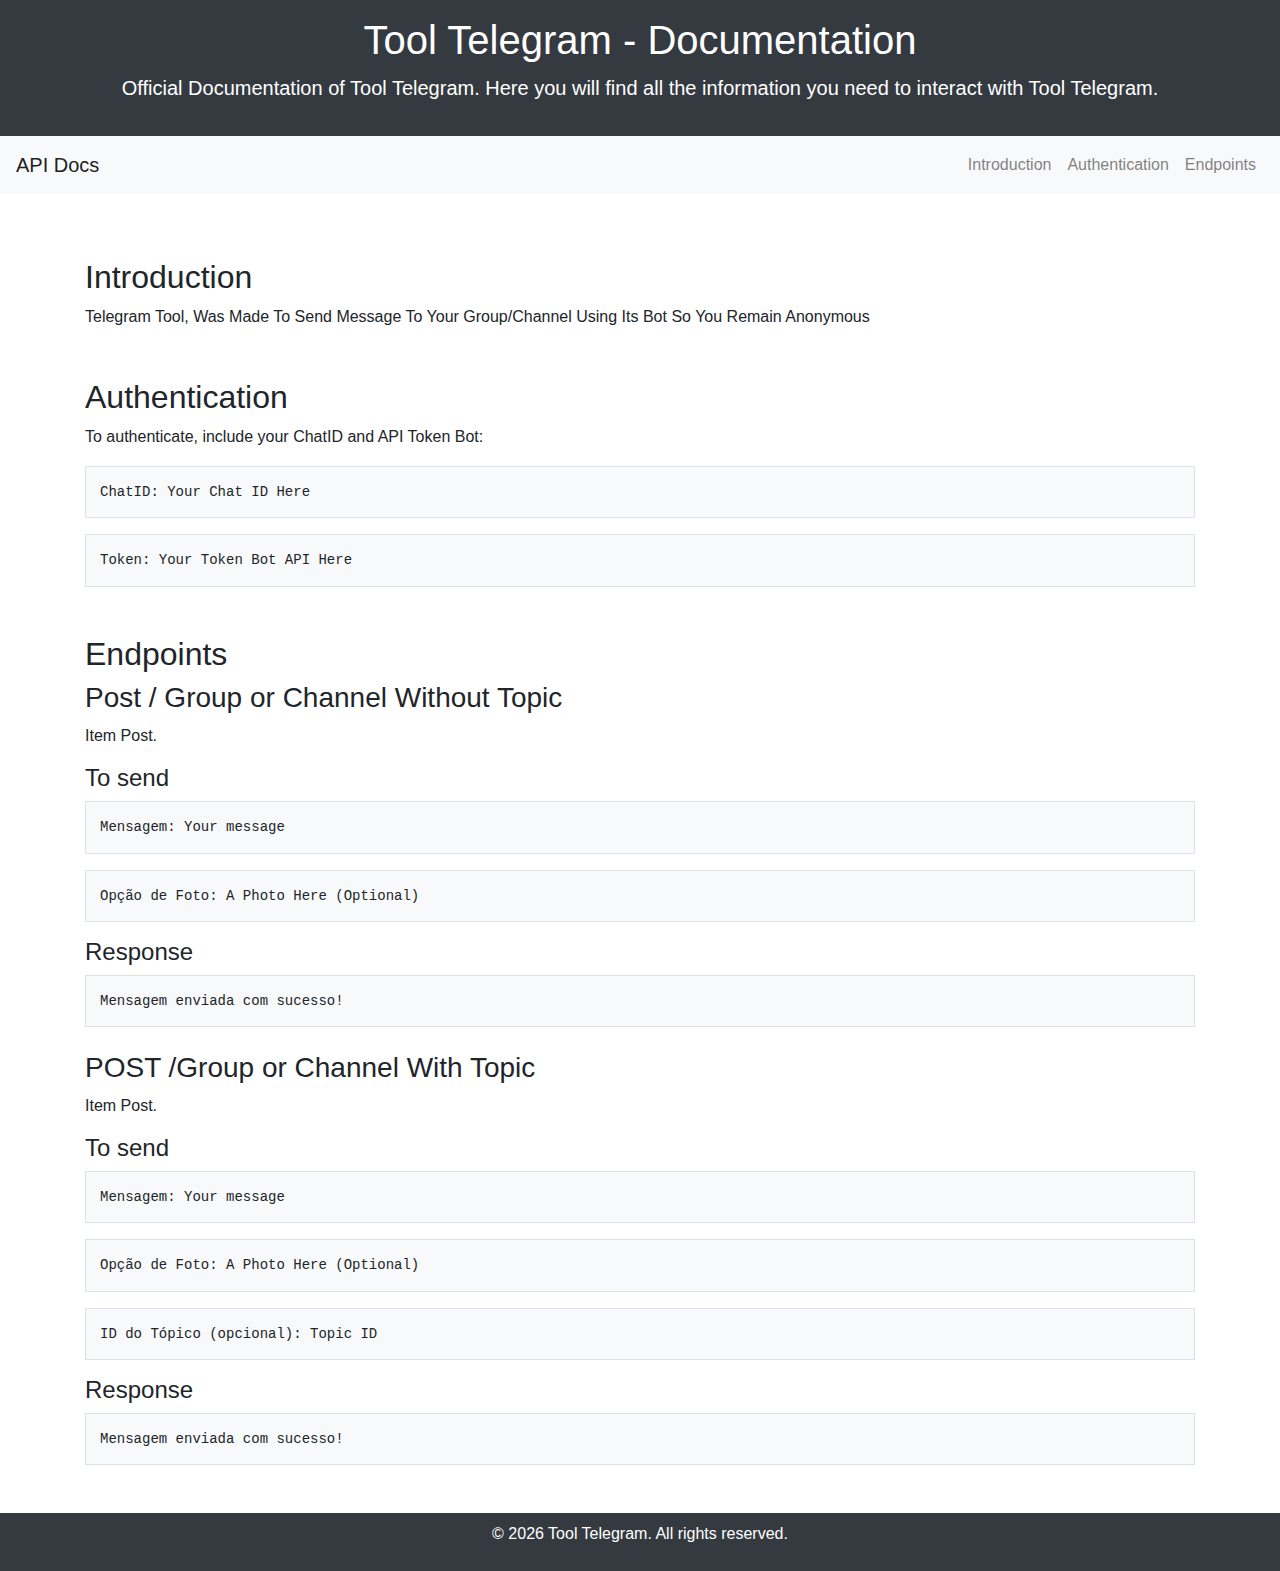
<file: tool/website/index.html>
<!DOCTYPE html>
<html lang="en">
<head>
    <meta charset="UTF-8">
    <meta name="viewport" content="width=device-width, initial-scale=1.0">
    <title>Documentation</title>
	<link rel="shortcut icon" href="./logo.png" type="image/x-icon">
    <link href="https://stackpath.bootstrapcdn.com/bootstrap/4.5.2/css/bootstrap.min.css" rel="stylesheet">
    <link rel="stylesheet" href="styles.css">
</head>
<body>
    <header class="bg-dark text-white text-center py-3">
        <h1>Tool Telegram - Documentation</h1>
        <p class="lead">Official Documentation of Tool Telegram. Here you will find all the information you need to interact with Tool Telegram.</p>
    </header>
    <nav class="navbar navbar-expand-lg navbar-light bg-light sticky-top">
        <a class="navbar-brand" href="#">API Docs</a>
        <button class="navbar-toggler" type="button" data-toggle="collapse" data-target="#navbarNav" aria-controls="navbarNav" aria-expanded="false" aria-label="Toggle navigation">
            <span class="navbar-toggler-icon"></span>
        </button>
        <div class="collapse navbar-collapse" id="navbarNav">
            <ul class="navbar-nav ml-auto">
                <li class="nav-item"><a class="nav-link" href="#introduction">Introduction</a></li>
                <li class="nav-item"><a class="nav-link" href="#authentication">Authentication</a></li>
                <li class="nav-item"><a class="nav-link" href="#endpoints">Endpoints</a></li>
            </ul>
        </div>
    </nav>
    <main class="container my-5">
        <section id="introduction" class="mb-5">
            <h2>Introduction</h2>
            <p>Telegram Tool, Was Made To Send Message To Your Group/Channel Using Its Bot So You Remain Anonymous</p>
        </section>
        <section id="authentication" class="mb-5">
            <h2>Authentication</h2>
            <p>To authenticate, include your ChatID and API Token Bot:</p>
            <pre><code>ChatID: Your Chat ID Here</code></pre>
			<pre><code>Token: Your Token Bot API Here</code></pre>
        </section>
        <section id="endpoints">
            <h2>Endpoints</h2>
            <article id="get-items" class="mb-4">
                <h3>Post / Group or Channel Without Topic</h3>
                <p>Item Post.</p>
                <h4>To send</h4>
                <pre><code>Mensagem: Your message</code></pre>
				<pre><code>Opção de Foto: A Photo Here (Optional)</code></pre>
                <h4>Response</h4>
                <pre><code>Mensagem enviada com sucesso!</code></pre>
            </article>
            <article id="post-items">
                <h3>POST /Group or Channel With Topic</h3>
                <p>Item Post.</p>
                <h4>To send</h4>
                <pre><code>Mensagem: Your message</code></pre>
				<pre><code>Opção de Foto: A Photo Here (Optional)</code></pre>
				<pre><code>ID do Tópico (opcional): Topic ID</code></pre>
                <h4>Response</h4>
                <pre><code>Mensagem enviada com sucesso!</code></pre>
            </article>
        </section>
    </main>
    <footer class="bg-dark text-white text-center py-2">
        <p>&copy; <span id="year"></span> Tool Telegram. All rights reserved.</p>
    </footer>
    <script src="https://code.jquery.com/jquery-3.5.1.min.js"></script>
    <script src="https://cdn.jsdelivr.net/npm/@popperjs/core@2.9.2/dist/umd/popper.min.js"></script>
    <script src="https://stackpath.bootstrapcdn.com/bootstrap/4.5.2/js/bootstrap.min.js"></script>
    <script src="scripts.js"></script>
</body>
</html>
</file>
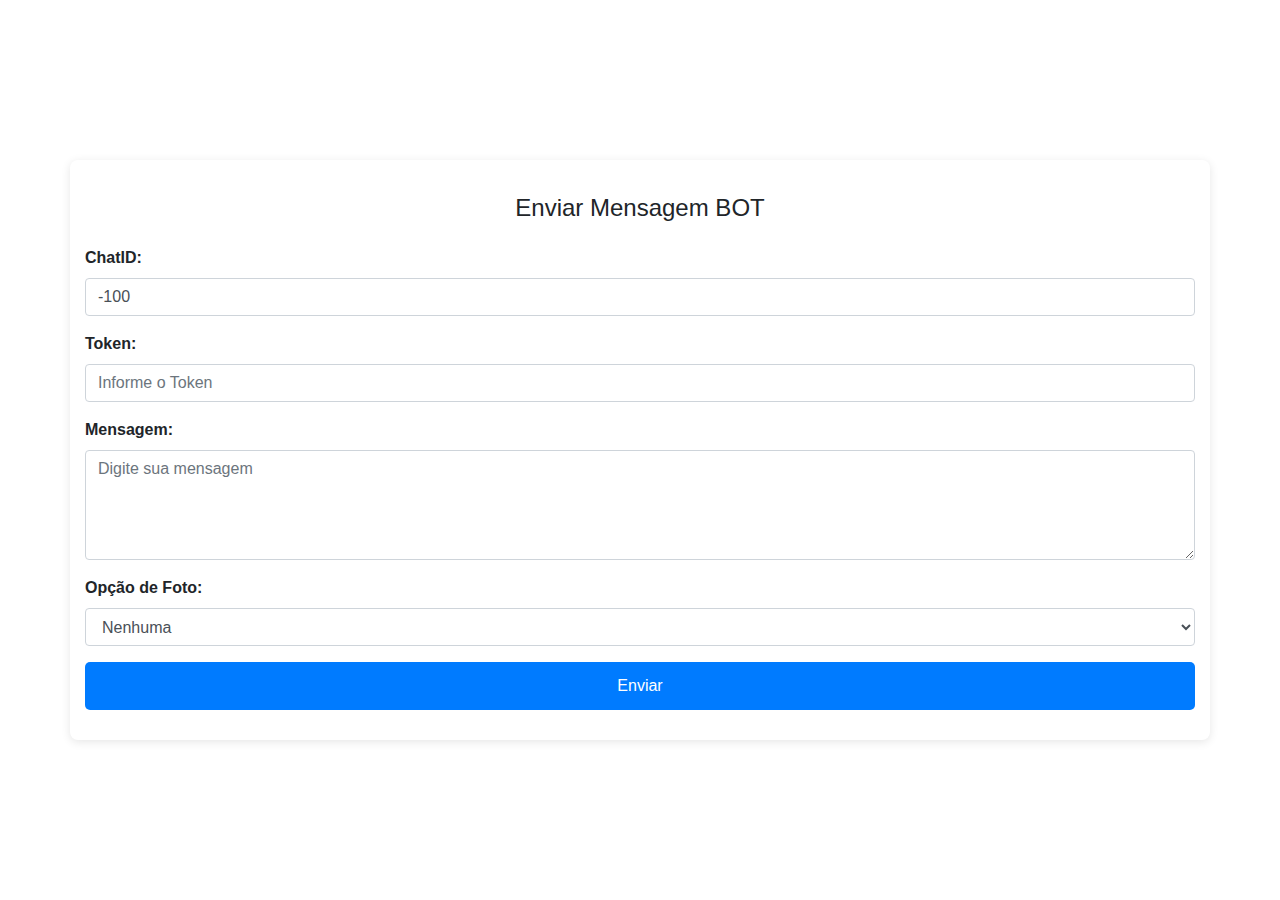
<file: website/chat/index.html>
<!DOCTYPE html>
<html lang="pt-BR">
<head>
    <meta charset="UTF-8">
    <meta name="viewport" content="width=device-width, initial-scale=1.0">
    <title>Enviar Mensagem Via Bot V2</title>
    <link rel="stylesheet" href="../css/chat.css">
    <link rel="stylesheet" href="https://stackpath.bootstrapcdn.com/bootstrap/4.5.2/css/bootstrap.min.css">
</head>
<body>
<div class="container">
    <div class="title">Enviar Mensagem BOT</div>
    <form id="sendMessageForm">
        <div class="form-group">
            <label for="chatId">ChatID:</label>
            <input class="form-control" type="text" id="chatId" name="chatId" value="-100" placeholder="Informe o ChatID (Obs: Coloque o '-100' Antes do ID)">
        </div>
        <div class="form-group">
            <label for="token">Token:</label>
            <input class="form-control" type="text" id="token" name="token" placeholder="Informe o Token">
        </div>
        <div class="form-group">
            <label for="message">Mensagem:</label>
            <textarea class="form-control" id="message" name="message" rows="4" placeholder="Digite sua mensagem"></textarea>
        </div>
        <div class="form-group">
            <label for="photoOption">Opção de Foto:</label>
            <select class="form-control" id="photoOption" name="photoOption" onchange="togglePhotoInput()">
                <option value="none">Nenhuma</option>
                <option value="url">URL da Foto</option>
                <option value="file">Carregar Foto</option>
            </select>
        </div>
        <div class="form-group" id="photoUrlGroup" style="display: none;">
            <label for="photoUrl">URL da Foto:</label>
            <input class="form-control" type="text" id="photoUrl" name="photoUrl" placeholder="Informe a URL da foto">
        </div>
        <div class="form-group" id="photoFileGroup" style="display: none;">
            <label for="photoFile">Carregar Foto:</label>
            <input class="form-control" type="file" id="photoFile" name="photoFile">
        </div>
        <button type="button" class="submit-btn" onclick="sendMessage()">Enviar</button>
    </form>
</div>

<!-- Modal -->
<div class="modal fade" id="successModal" tabindex="-1" aria-labelledby="successModalLabel" aria-hidden="true">
    <div class="modal-dialog">
        <div class="modal-content">
            <div class="modal-header">
                <h5 class="modal-title" id="successModalLabel">Sucesso</h5>
                <button type="button" class="close" data-dismiss="modal" aria-label="Close">
                    <span aria-hidden="true">&times;</span>
                </button>
            </div>
            <div class="modal-body">
                Mensagem enviada com sucesso!
            </div>
            <div class="modal-footer">
                <button type="button" class="btn btn-secondary" data-dismiss="modal">Fechar</button>
            </div>
        </div>
    </div>
</div>

<script src="https://code.jquery.com/jquery-3.5.1.slim.min.js"></script>
<script src="https://cdn.jsdelivr.net/npm/@popperjs/core@2.5.4/dist/umd/popper.min.js"></script>
<script src="https://stackpath.bootstrapcdn.com/bootstrap/4.5.2/js/bootstrap.min.js"></script>
<script src="../js/chat.js"></script>
</body>
</html>
</file>
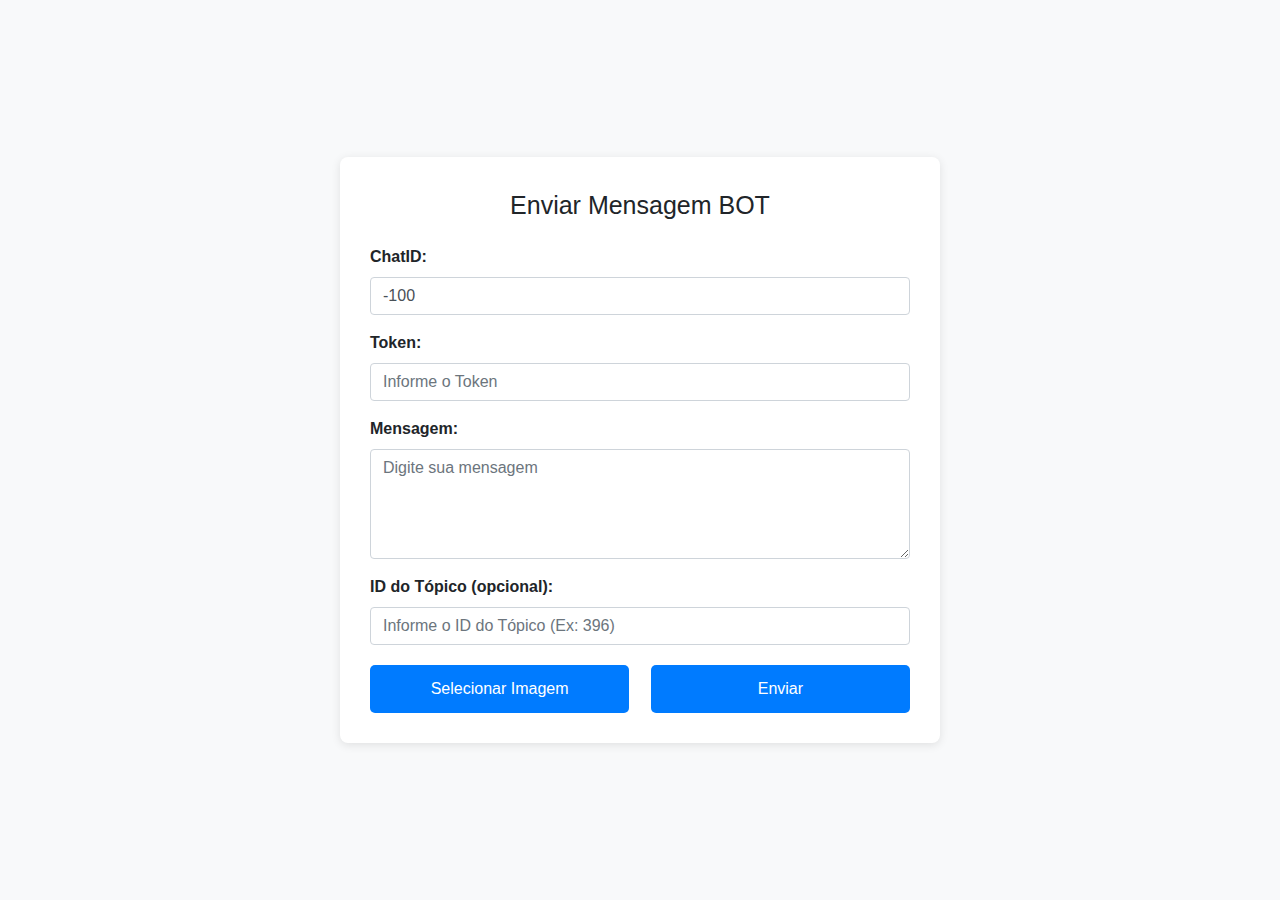
<file: website/topico/index.html>
<!DOCTYPE html>
<html lang="pt-BR">
<head>
    <meta charset="UTF-8">
    <meta name="viewport" content="width=device-width, initial-scale=1.0">
    <title>Enviar Mensagem V1</title>
    <link rel="stylesheet" href="https://stackpath.bootstrapcdn.com/bootstrap/4.5.2/css/bootstrap.min.css">
    <link rel="stylesheet" href="../css/topico.css">
</head>
<body>
<div class="container">
    <div class="title">Enviar Mensagem BOT</div>
    <form id="sendMessageForm">
        <div class="form-group">
            <label for="chatId">ChatID:</label>
            <input class="form-control" type="text" id="chatId" name="chatId" value="-100" placeholder="Informe o ChatID (Obs: Coloque o '-100' Antes do ID)">
        </div>
        <div class="form-group">
            <label for="token">Token:</label>
            <input class="form-control" type="text" id="token" name="token" placeholder="Informe o Token">
        </div>
        <div class="form-group">
            <label for="message">Mensagem:</label>
            <textarea class="form-control" id="message" name="message" rows="4" placeholder="Digite sua mensagem"></textarea>
        </div>
        <div class="form-group">
            <label for="topicId">ID do Tópico (opcional):</label>
            <input class="form-control" type="text" id="topicId" name="topicId" placeholder="Informe o ID do Tópico (Ex: 396)">
        </div>
        <div class="button-group">
            <button type="button" class="submit-btn" onclick="openImageModal()">Selecionar Imagem</button>
            <button type="button" class="submit-btn" onclick="sendMessage()">Enviar</button>
        </div>
    </form>
</div>

<!-- Modal para seleção de imagem -->
<div class="modal fade" id="imageModal" tabindex="-1" role="dialog" aria-labelledby="imageModalLabel" aria-hidden="true">
    <div class="modal-dialog" role="document">
        <div class="modal-content">
            <div class="modal-header">
                <h5 class="modal-title" id="imageModalLabel">Selecionar Tipo de Imagem</h5>
                <button type="button" class="close" data-dismiss="modal" aria-label="Close">
                    <span aria-hidden="true">&times;</span>
                </button>
            </div>
            <div class="modal-body">
                <div class="form-group">
                    <div class="form-check form-check-inline">
                        <input class="form-check-input" type="radio" name="imageType" id="imageFile" value="file" checked>
                        <label class="form-check-label" for="imageFile">Arquivo</label>
                    </div>
                    <div class="form-check form-check-inline">
                        <input class="form-check-input" type="radio" name="imageType" id="imageUrl" value="url">
                        <label class="form-check-label" for="imageUrl">URL</label>
                    </div>
                </div>
                <div class="form-group" id="photoFileGroup">
                    <label for="photo">Foto (opcional):</label>
                    <input class="form-control" type="file" id="photo" name="photo">
                    <small id="photoHelp" class="form-text text-muted">Selecione uma imagem.</small>
                </div>
                <div class="form-group" id="photoUrlGroup" style="display: none;">
                    <label for="photoUrl">URL da Imagem:</label>
                    <input class="form-control" type="text" id="photoUrl" name="photoUrl" placeholder="Informe a URL da Imagem">
                </div>
            </div>
            <div class="modal-footer">
                <button type="button" class="btn btn-primary" onclick="saveImageSelection()">Salvar</button>
                <button type="button" class="btn btn-secondary" data-dismiss="modal">Fechar</button>
            </div>
        </div>
    </div>
</div>

<!-- Modal -->
<div class="modal fade" id="successModal" tabindex="-1" role="dialog" aria-labelledby="successModalLabel" aria-hidden="true">
    <div class="modal-dialog" role="document">
        <div class="modal-content">
            <div class="modal-header">
                <h5 class="modal-title" id="successModalLabel">Sucesso</h5>
                <button type="button" class="close" data-dismiss="modal" aria-label="Close">
                    <span aria-hidden="true">&times;</span>
                </button>
            </div>
            <div class="modal-body">
                Mensagem enviada com sucesso!
            </div>
            <div class="modal-footer">
                <button type="button" class="btn btn-secondary" data-dismiss="modal">Fechar</button>
            </div>
        </div>
    </div>
</div>

<script src="https://code.jquery.com/jquery-3.5.1.slim.min.js"></script>
<script src="https://cdn.jsdelivr.net/npm/@popperjs/core@2.5.4/dist/umd/popper.min.js"></script>
<script src="https://stackpath.bootstrapcdn.com/bootstrap/4.5.2/js/bootstrap.min.js"></script>
<script src="../js/topico.js"></script>
</body>
</html>
</file>
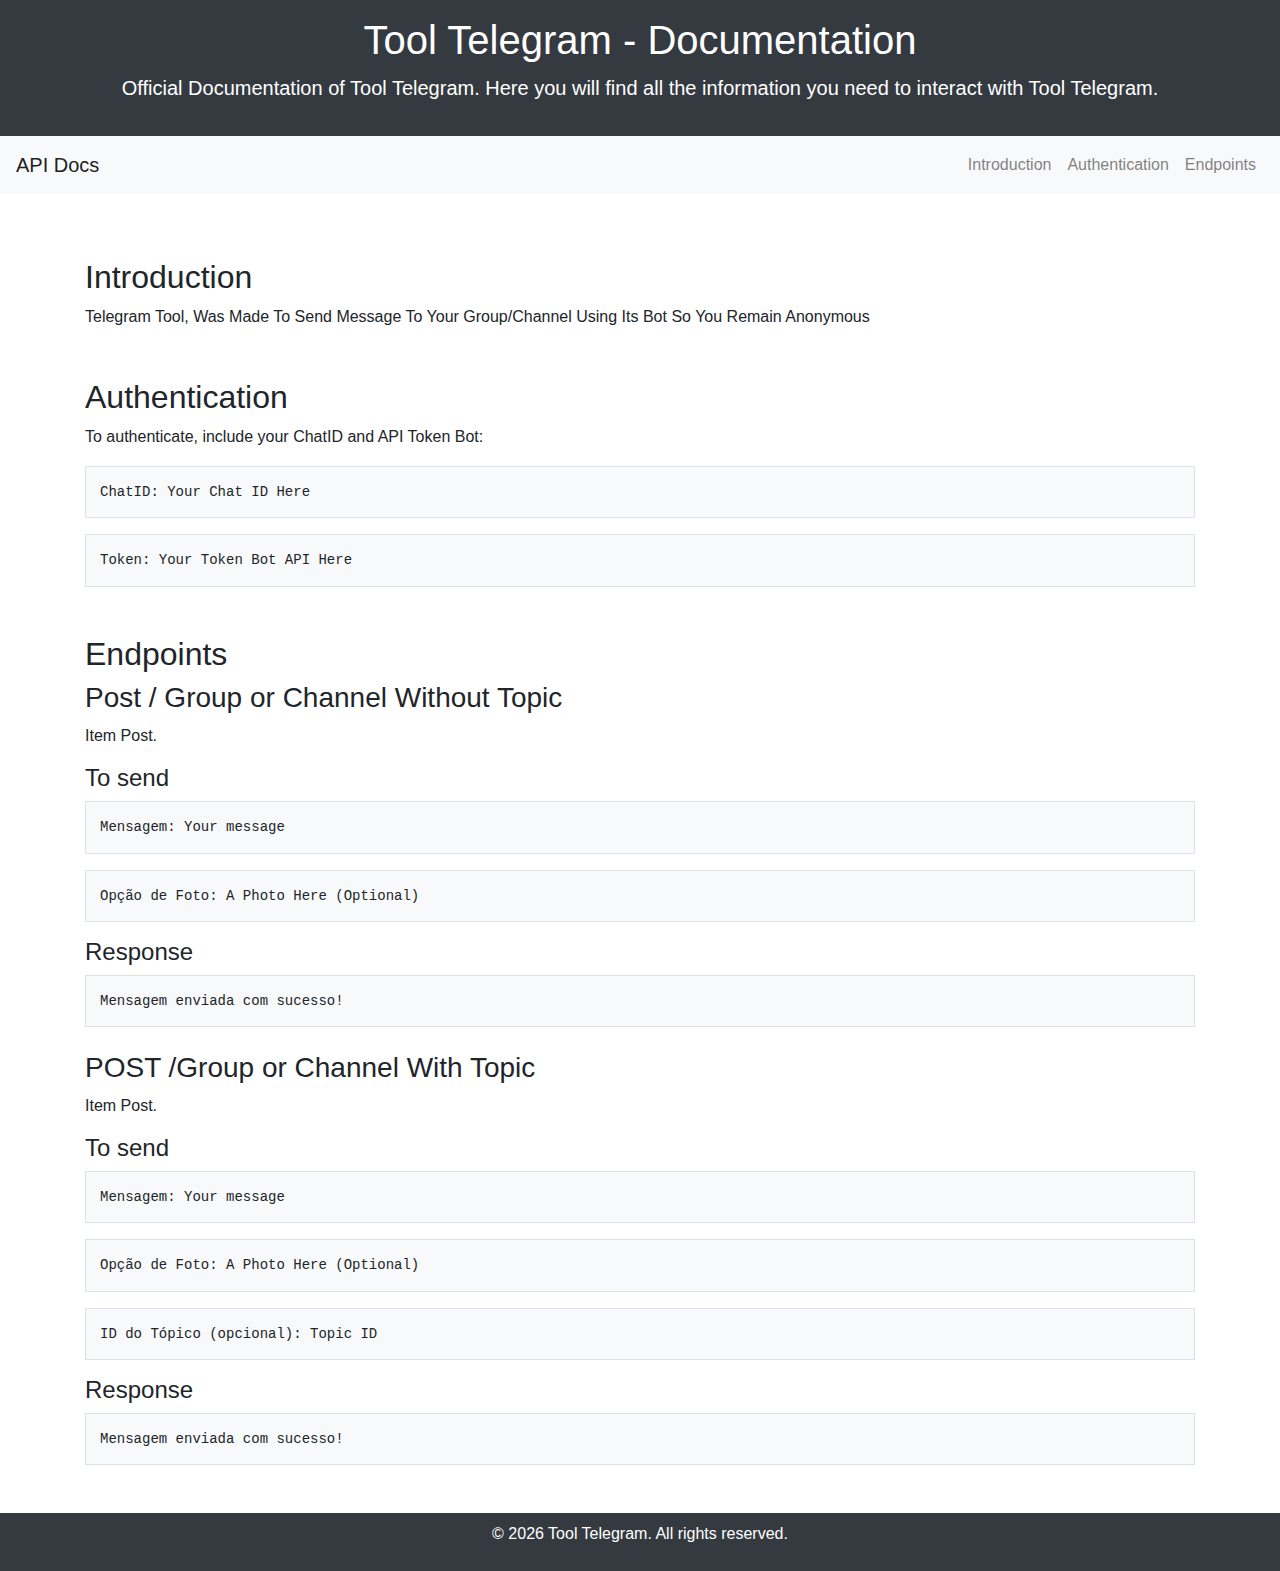
<file: landing-page/documentation.html>
<!DOCTYPE html>
<html lang="en">
<head>
    <meta charset="UTF-8">
    <meta name="viewport" content="width=device-width, initial-scale=1.0">
    <title>Documentation</title>
	<link rel="shortcut icon" href="./logo.png" type="image/x-icon">
    <link href="https://stackpath.bootstrapcdn.com/bootstrap/4.5.2/css/bootstrap.min.css" rel="stylesheet">
    <link rel="stylesheet" href="./estilo/styles.css">
</head>
<body>
    <header class="bg-dark text-white text-center py-3">
        <h1>Tool Telegram - Documentation</h1>
        <p class="lead">Official Documentation of Tool Telegram. Here you will find all the information you need to interact with Tool Telegram.</p>
    </header>
    <nav class="navbar navbar-expand-lg navbar-light bg-light sticky-top">
        <a class="navbar-brand" href="#">API Docs</a>
        <button class="navbar-toggler" type="button" data-toggle="collapse" data-target="#navbarNav" aria-controls="navbarNav" aria-expanded="false" aria-label="Toggle navigation">
            <span class="navbar-toggler-icon"></span>
        </button>
        <div class="collapse navbar-collapse" id="navbarNav">
            <ul class="navbar-nav ml-auto">
                <li class="nav-item"><a class="nav-link" href="#introduction">Introduction</a></li>
                <li class="nav-item"><a class="nav-link" href="#authentication">Authentication</a></li>
                <li class="nav-item"><a class="nav-link" href="#endpoints">Endpoints</a></li>
            </ul>
        </div>
    </nav>
    <main class="container my-5">
        <section id="introduction" class="mb-5">
            <h2>Introduction</h2>
            <p>Telegram Tool, Was Made To Send Message To Your Group/Channel Using Its Bot So You Remain Anonymous</p>
        </section>
        <section id="authentication" class="mb-5">
            <h2>Authentication</h2>
            <p>To authenticate, include your ChatID and API Token Bot:</p>
            <pre><code>ChatID: Your Chat ID Here</code></pre>
			<pre><code>Token: Your Token Bot API Here</code></pre>
        </section>
        <section id="endpoints">
            <h2>Endpoints</h2>
            <article id="get-items" class="mb-4">
                <h3>Post / Group or Channel Without Topic</h3>
                <p>Item Post.</p>
                <h4>To send</h4>
                <pre><code>Mensagem: Your message</code></pre>
				<pre><code>Opção de Foto: A Photo Here (Optional)</code></pre>
                <h4>Response</h4>
                <pre><code>Mensagem enviada com sucesso!</code></pre>
            </article>
            <article id="post-items">
                <h3>POST /Group or Channel With Topic</h3>
                <p>Item Post.</p>
                <h4>To send</h4>
                <pre><code>Mensagem: Your message</code></pre>
				<pre><code>Opção de Foto: A Photo Here (Optional)</code></pre>
				<pre><code>ID do Tópico (opcional): Topic ID</code></pre>
                <h4>Response</h4>
                <pre><code>Mensagem enviada com sucesso!</code></pre>
            </article>
        </section>
    </main>
    <footer class="bg-dark text-white text-center py-2">
        <p>&copy; <span id="year"></span> Tool Telegram. All rights reserved.</p>
    </footer>
    <script src="https://code.jquery.com/jquery-3.5.1.min.js"></script>
    <script src="https://cdn.jsdelivr.net/npm/@popperjs/core@2.9.2/dist/umd/popper.min.js"></script>
    <script src="https://stackpath.bootstrapcdn.com/bootstrap/4.5.2/js/bootstrap.min.js"></script>
    <script src="./java/scripts.js"></script>
</body>
</html>
</file>
<file: tool/website/styles.css>
body {
    font-family: Arial, sans-serif;
    line-height: 1.6;
}

pre {
    background: #f8f9fa;
    padding: 1em;
    border: 1px solid #dee2e6;
    overflow: auto;
}

main {
    padding-top: 1em;
}

section h2, article h3 {
    margin-top: 0;
}

header {
    padding: 1em 0;
}

footer {
    padding: 0.5em 0;
    position: relative;
    bottom: 0;
    width: 100%;
}

html {
    scroll-behavior: smooth;
}
</file>
<file: website/css/chat.css>
body {
            font-family: Arial, sans-serif;
            background-color: #f8f9fa;
            display: flex;
            justify-content: center;
            align-items: center;
            height: 100vh;
            margin: 0;
        }
        .container {
            max-width: 600px;
            background-color: #fff;
            border-radius: 8px;
            box-shadow: 0 2px 10px rgba(0, 0, 0, 0.1);
            padding: 30px;
        }
        .title {
            text-align: center;
            font-size: 24px;
            margin-bottom: 20px;
        }
        .form-group label {
            font-weight: bold;
        }
        .submit-btn {
            background-color: #007bff;
            color: white;
            padding: 12px 20px;
            border: none;
            border-radius: 5px;
            cursor: pointer;
            font-size: 16px;
            width: 100%;
        }
        .submit-btn:hover {
            background-color: #0056b3;
        }
</file>
<file: website/css/topico.css>
body {
            font-family: Arial, sans-serif;
            background-color: #f8f9fa;
            display: flex;
            justify-content: center;
            align-items: center;
            height: 100vh;
            margin: 0;
        }
        .container {
            max-width: 600px;
            background-color: #fff;
            border-radius: 8px;
            box-shadow: 0 2px 10px rgba(0, 0, 0, 0.1);
            padding: 30px;
        }
        .title {
            text-align: center;
            font-size: 25px;
            margin-bottom: 20px;
        }
        .form-group label {
            font-weight: bold;
        }
        .button-group {
            display: flex;
            justify-content: space-between;
            margin-top: 20px;
        }
        .submit-btn {
            background-color: #007bff;
            color: white;
            padding: 12px 20px;
            border: none;
            border-radius: 5px;
            cursor: pointer;
            font-size: 16px;
            width: 48%;
        }
        .submit-btn:hover {
            background-color: #0056b3;
        }
</file>
<file: landing-page/estilo/styles.css>
body {
    font-family: Arial, sans-serif;
    line-height: 1.6;
}

pre {
    background: #f8f9fa;
    padding: 1em;
    border: 1px solid #dee2e6;
    overflow: auto;
}

main {
    padding-top: 1em;
}

section h2, article h3 {
    margin-top: 0;
}

header {
    padding: 1em 0;
}

footer {
    padding: 0.5em 0;
    position: relative;
    bottom: 0;
    width: 100%;
}

html {
    scroll-behavior: smooth;
}
</file>
